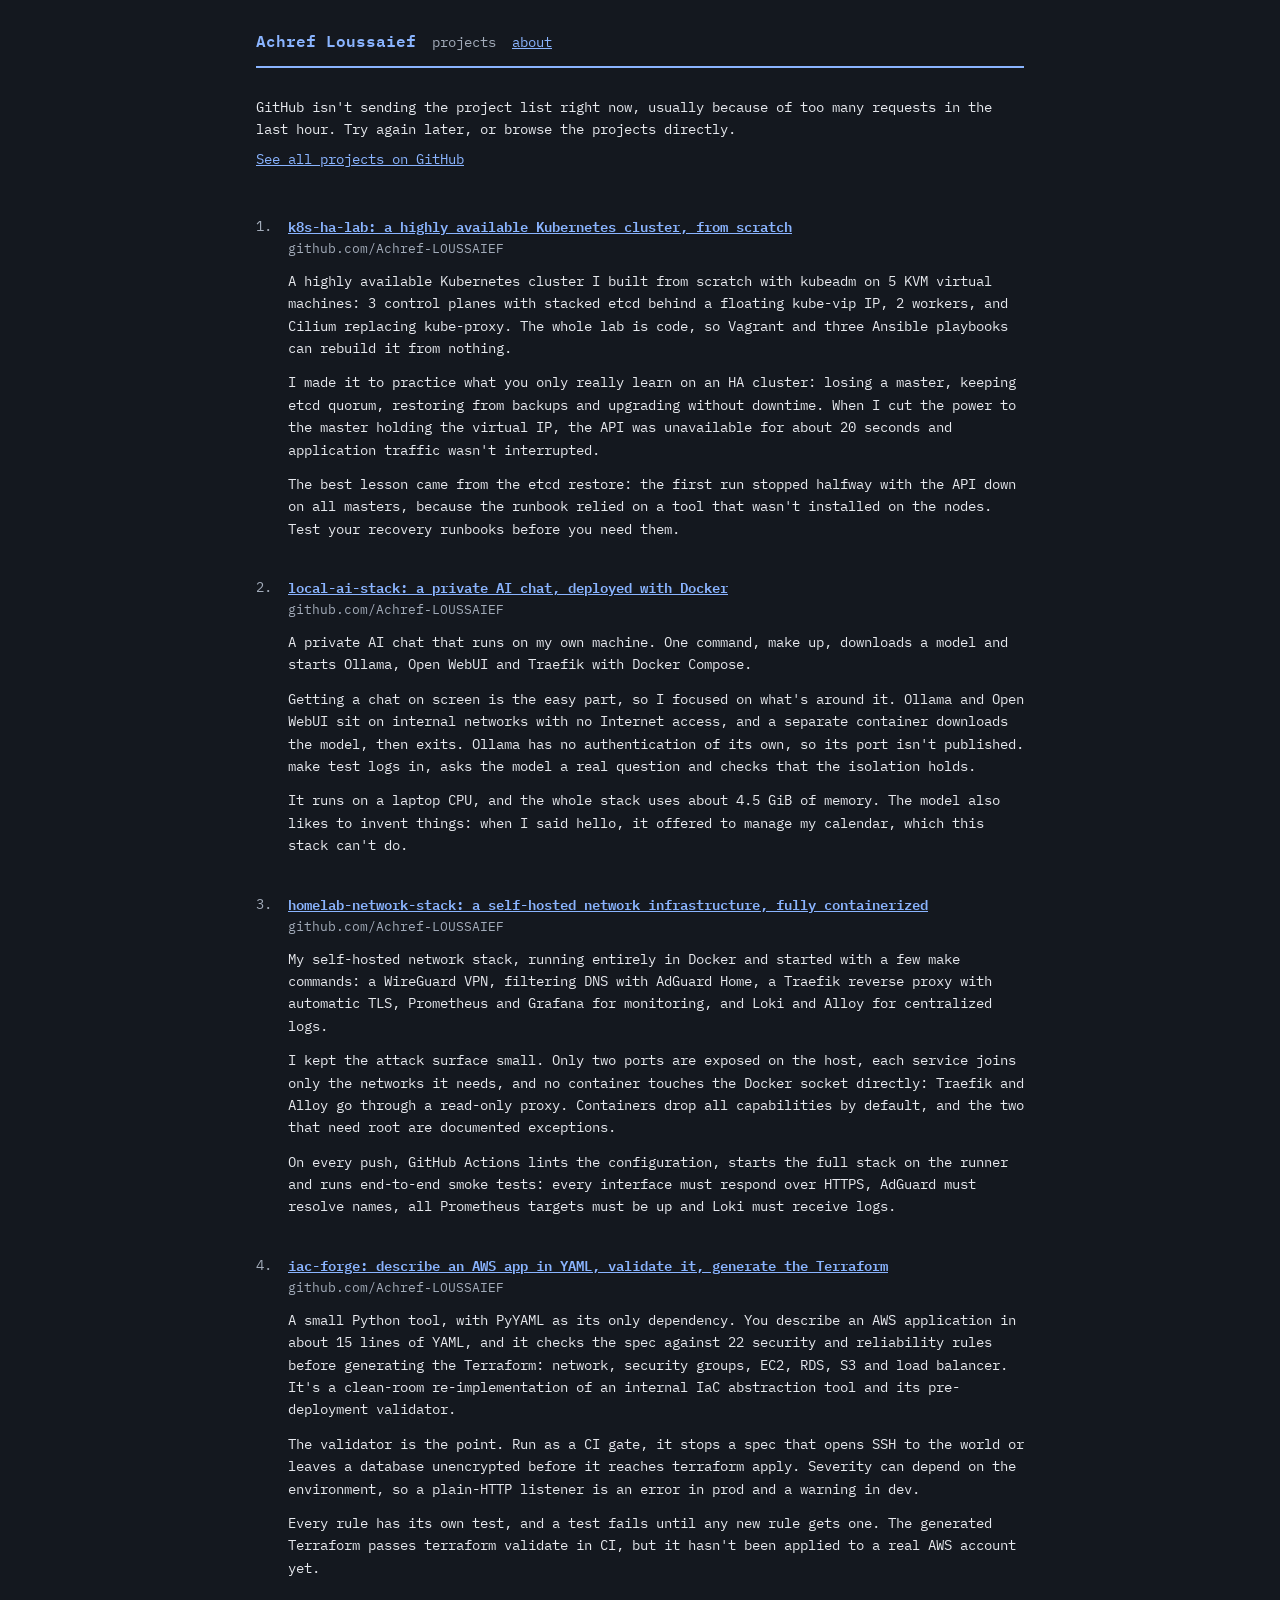
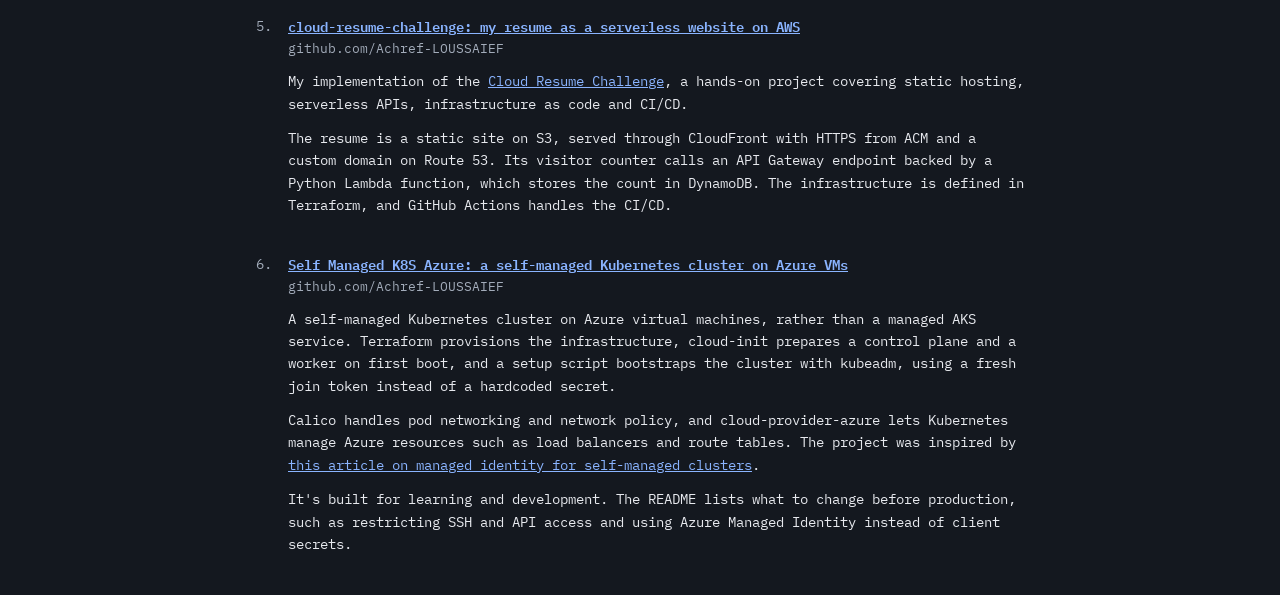
<file: index.html>
<!doctype html>
<html lang="en">
<head>
<meta charset="utf-8">
<meta name="viewport" content="width=device-width, initial-scale=1">
<title>Achref Loussaief: projects</title>
<meta name="description" content="Projects by Achref Loussaief, with notes on what each one does.">
<meta name="theme-color" content="#14181f">
<link rel="preconnect" href="https://fonts.googleapis.com">
<link rel="preconnect" href="https://fonts.gstatic.com" crossorigin>
<link href="https://fonts.googleapis.com/css2?family=IBM+Plex+Mono:wght@400;600&display=swap" rel="stylesheet">
<link rel="stylesheet" href="style.css">
</head>
<body>

<!--
  ========================================================================
  WRITE YOUR PROJECT EXPLANATIONS HERE
  ========================================================================
  Your repos appear on the page automatically. This list is only for the
  words you want to add. Copy this block inside the template below, once
  per project, and use the repo name exactly as it appears on GitHub:

      <section data-repo="my-repo-name" data-tagline="one line on what it does">
        <p>What the project does and why you made it.</p>
        <p>What you learned, or what you'd like to add next.</p>
      </section>

  The tagline is optional. It appears after the repo name in the title.

  Projects you explain here appear first, in the order you write them.
  All the others follow, starting with the most recently updated.

  To hide a repo from the page, add this line instead:

      <section data-repo="my-repo-name" data-hide></section>
  ========================================================================
-->
<template id="project-notes">

  <section data-repo="k8s-ha-lab" data-tagline="a highly available Kubernetes cluster, from scratch">
    <p>A highly available Kubernetes cluster I built from scratch with kubeadm on 5 KVM virtual machines: 3 control planes with stacked etcd behind a floating kube-vip IP, 2 workers, and Cilium replacing kube-proxy. The whole lab is code, so Vagrant and three Ansible playbooks can rebuild it from nothing.</p>
    <p>I made it to practice what you only really learn on an HA cluster: losing a master, keeping etcd quorum, restoring from backups and upgrading without downtime. When I cut the power to the master holding the virtual IP, the API was unavailable for about 20 seconds and application traffic wasn't interrupted.</p>
    <p>The best lesson came from the etcd restore: the first run stopped halfway with the API down on all masters, because the runbook relied on a tool that wasn't installed on the nodes. Test your recovery runbooks before you need them.</p>
  </section>

  <section data-repo="local-ai-stack" data-tagline="a private AI chat, deployed with Docker">
    <p>A private AI chat that runs on my own machine. One command, make up, downloads a model and starts Ollama, Open WebUI and Traefik with Docker Compose.</p>
    <p>Getting a chat on screen is the easy part, so I focused on what's around it. Ollama and Open WebUI sit on internal networks with no Internet access, and a separate container downloads the model, then exits. Ollama has no authentication of its own, so its port isn't published. make test logs in, asks the model a real question and checks that the isolation holds.</p>
    <p>It runs on a laptop CPU, and the whole stack uses about 4.5 GiB of memory. The model also likes to invent things: when I said hello, it offered to manage my calendar, which this stack can't do.</p>
  </section>

  <section data-repo="homelab-network-stack" data-tagline="a self-hosted network infrastructure, fully containerized">
    <p>My self-hosted network stack, running entirely in Docker and started with a few make commands: a WireGuard VPN, filtering DNS with AdGuard Home, a Traefik reverse proxy with automatic TLS, Prometheus and Grafana for monitoring, and Loki and Alloy for centralized logs.</p>
    <p>I kept the attack surface small. Only two ports are exposed on the host, each service joins only the networks it needs, and no container touches the Docker socket directly: Traefik and Alloy go through a read-only proxy. Containers drop all capabilities by default, and the two that need root are documented exceptions.</p>
    <p>On every push, GitHub Actions lints the configuration, starts the full stack on the runner and runs end-to-end smoke tests: every interface must respond over HTTPS, AdGuard must resolve names, all Prometheus targets must be up and Loki must receive logs.</p>
  </section>

  <section data-repo="iac-forge" data-tagline="describe an AWS app in YAML, validate it, generate the Terraform">
    <p>A small Python tool, with PyYAML as its only dependency. You describe an AWS application in about 15 lines of YAML, and it checks the spec against 22 security and reliability rules before generating the Terraform: network, security groups, EC2, RDS, S3 and load balancer. It's a clean-room re-implementation of an internal IaC abstraction tool and its pre-deployment validator.</p>
    <p>The validator is the point. Run as a CI gate, it stops a spec that opens SSH to the world or leaves a database unencrypted before it reaches terraform apply. Severity can depend on the environment, so a plain-HTTP listener is an error in prod and a warning in dev.</p>
    <p>Every rule has its own test, and a test fails until any new rule gets one. The generated Terraform passes terraform validate in CI, but it hasn't been applied to a real AWS account yet.</p>
  </section>

  <section data-repo="cloud-resume-challenge" data-tagline="my resume as a serverless website on AWS">
    <p>My implementation of the <a href="https://cloudresumechallenge.dev/docs/the-challenge/aws/">Cloud Resume Challenge</a>, a hands-on project covering static hosting, serverless APIs, infrastructure as code and CI/CD.</p>
    <p>The resume is a static site on S3, served through CloudFront with HTTPS from ACM and a custom domain on Route 53. Its visitor counter calls an API Gateway endpoint backed by a Python Lambda function, which stores the count in DynamoDB. The infrastructure is defined in Terraform, and GitHub Actions handles the CI/CD.</p>
  </section>

  <section data-repo="Self_Managed_K8S_Azure" data-tagline="a self-managed Kubernetes cluster on Azure VMs">
    <p>A self-managed Kubernetes cluster on Azure virtual machines, rather than a managed AKS service. Terraform provisions the infrastructure, cloud-init prepares a control plane and a worker on first boot, and a setup script bootstraps the cluster with kubeadm, using a fresh join token instead of a hardcoded secret.</p>
    <p>Calico handles pod networking and network policy, and cloud-provider-azure lets Kubernetes manage Azure resources such as load balancers and route tables. The project was inspired by <a href="https://medium.com/@nabil.abdi/managed-identity-for-self-managed-kubernetes-cluster-in-azure-1f0511d6a527">this article on managed identity for self-managed clusters</a>.</p>
    <p>It's built for learning and development. The README lists what to change before production, such as restricting SSH and API access and using Azure Managed Identity instead of client secrets.</p>
  </section>

</template>

<div class="page">
  <header>
    <!-- Edit your name here -->
    <h1>Achref Loussaief</h1>
    <span class="here" aria-current="page">projects</span>
    <a href="about.html">about</a>
  </header>

  <main>
    <p class="status" id="status" aria-live="polite">Loading projects from GitHub…</p>
    <div id="projects"></div>
  </main>
</div>

<script>
  const USERNAME = "Achref-LOUSSAIEF";
  const PROFILE_URL = "https://github.com/" + USERNAME;
  const CACHE_KEY = "repos:" + USERNAME;
  const CACHE_LIFETIME = 60 * 60 * 1000; // GitHub limits how often a visitor can ask, so reuse answers for an hour

  const status = document.getElementById("status");
  const list = document.getElementById("projects");

  function el(tag, props, ...children) {
    const node = Object.assign(document.createElement(tag), props || {});
    node.append(...children);
    return node;
  }

  function monthYear(date) {
    return date.toLocaleDateString("en-US", { month: "short", year: "numeric" });
  }

  function readCache() {
    try { return JSON.parse(localStorage.getItem(CACHE_KEY)); } catch (e) { return null; }
  }

  function writeCache(repos) {
    try { localStorage.setItem(CACHE_KEY, JSON.stringify({ savedAt: Date.now(), repos })); } catch (e) { /* the page works without it */ }
  }

  async function fetchRepos() {
    const repos = [];
    for (let page = 1; ; page++) {
      const response = await fetch(
        "https://api.github.com/users/" + USERNAME + "/repos?per_page=100&sort=pushed&page=" + page,
        { headers: { Accept: "application/vnd.github+json" } }
      );
      if (!response.ok) throw new Error("GitHub responded with " + response.status);
      const batch = await response.json();
      for (const r of batch) {
        repos.push({
          name: r.name,
          description: r.description,
          url: r.html_url,
          homepage: r.homepage,
          language: r.language,
          stars: r.stargazers_count,
          fork: r.fork,
          archived: r.archived,
          pushed: r.pushed_at
        });
      }
      if (batch.length < 100) return repos;
    }
  }

  async function loadRepos() {
    const cached = readCache();
    if (cached && Date.now() - cached.savedAt < CACHE_LIFETIME) return cached.repos;
    try {
      const repos = await fetchRepos();
      writeCache(repos);
      return repos;
    } catch (error) {
      if (cached) return cached.repos;
      throw error;
    }
  }

  function readNotes() {
    const notes = new Map();
    document.getElementById("project-notes").content.querySelectorAll("[data-repo]").forEach((section) => {
      notes.set(section.dataset.repo.trim().toLowerCase(), section);
    });
    return notes;
  }

  function isWebAddress(value) {
    return /^https?:\/\//i.test(value || "");
  }

  function renderProject(repo, note, position) {
    const hasWords = note && note.textContent.trim();
    const tagline = note && note.dataset.tagline ? note.dataset.tagline.trim() : "";
    const title = tagline ? repo.name + ": " + tagline : repo.name;

    // Facts are separated by " | ", and a link can be one of them
    const facts = el("p", { className: "facts" });
    const parts = [];
    if (repo.pushed) parts.push("updated " + monthYear(new Date(repo.pushed)));
    if (repo.language) parts.push(repo.language);
    if (repo.stars > 0) parts.push(repo.stars + (repo.stars === 1 ? " star" : " stars"));
    if (repo.archived) parts.push("archived");
    parts.push("github.com/" + USERNAME);
    if (isWebAddress(repo.homepage)) parts.push(el("a", { href: repo.homepage, textContent: "live site" }));
    parts.forEach((part, i) => facts.append(i ? " | " : "", part));

    const words = el("div", { className: "note" });
    if (hasWords) words.append(...Array.from(note.childNodes, (n) => n.cloneNode(true)));
    else if (repo.description) words.append(el("p", { textContent: repo.description }));

    return el("article", { className: "project" },
      el("span", { className: "rank", textContent: position + "." }),
      el("div", null,
        el("h2", null, el("a", { href: repo.url, textContent: title })),
        facts,
        words
      )
    );
  }

  function showFailure(notes) {
    status.textContent = "";
    list.append(el("div", { className: "message" },
      el("p", { textContent: "GitHub isn't sending the project list right now, usually because of too many requests in the last hour. Try again later, or browse the projects directly." }),
      el("p", null, el("a", { href: PROFILE_URL + "?tab=repositories", textContent: "See all projects on GitHub" }))
    ));
    let position = 1;
    notes.forEach((note) => {
      if (note.hasAttribute("data-hide")) return;
      const name = note.dataset.repo.trim();
      list.append(renderProject({ name, url: PROFILE_URL + "/" + name }, note, position++));
    });
  }

  async function start() {
    const notes = readNotes();
    let repos;
    try {
      repos = await loadRepos();
    } catch (error) {
      console.warn(error);
      showFailure(notes);
      return;
    }

    const ownSite = (USERNAME + ".github.io").toLowerCase();
    const visible = repos.filter((r) => {
      const key = r.name.toLowerCase();
      if (r.fork || key === ownSite) return false;
      const note = notes.get(key);
      return !(note && note.hasAttribute("data-hide"));
    });

    if (!visible.length) {
      status.textContent = "No public projects yet.";
      return;
    }

    const known = new Set(repos.map((r) => r.name.toLowerCase()));
    notes.forEach((note, key) => {
      if (!known.has(key)) console.warn('No public repo is called "' + note.dataset.repo + '". Check the name in your notes.');
    });

    const order = Array.from(notes.keys());
    const rank = (r) => {
      const i = order.indexOf(r.name.toLowerCase());
      return i === -1 ? order.length : i;
    };
    visible.sort((a, b) => rank(a) - rank(b) || new Date(b.pushed) - new Date(a.pushed));

    status.textContent = "";
    visible.forEach((repo, i) => list.append(renderProject(repo, notes.get(repo.name.toLowerCase()), i + 1)));
  }

  start();
</script>
</body>
</html>
</file>
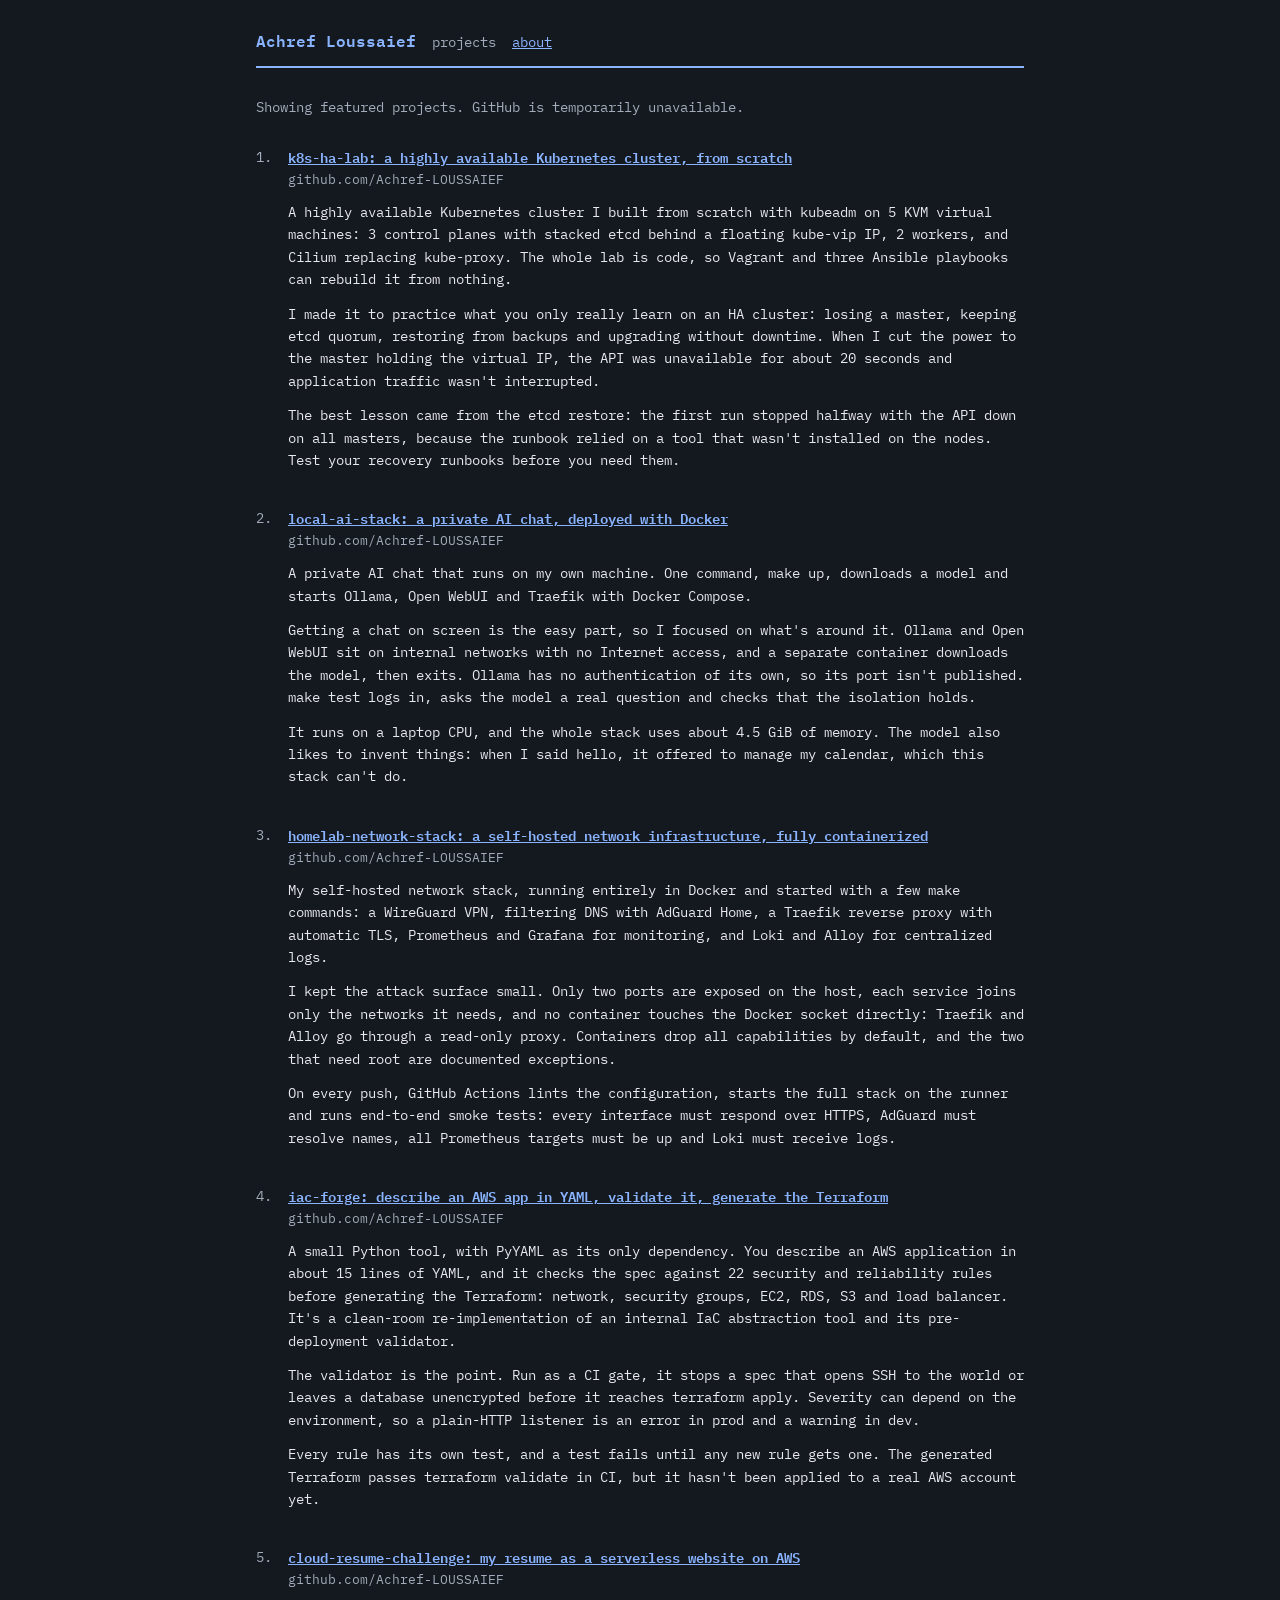
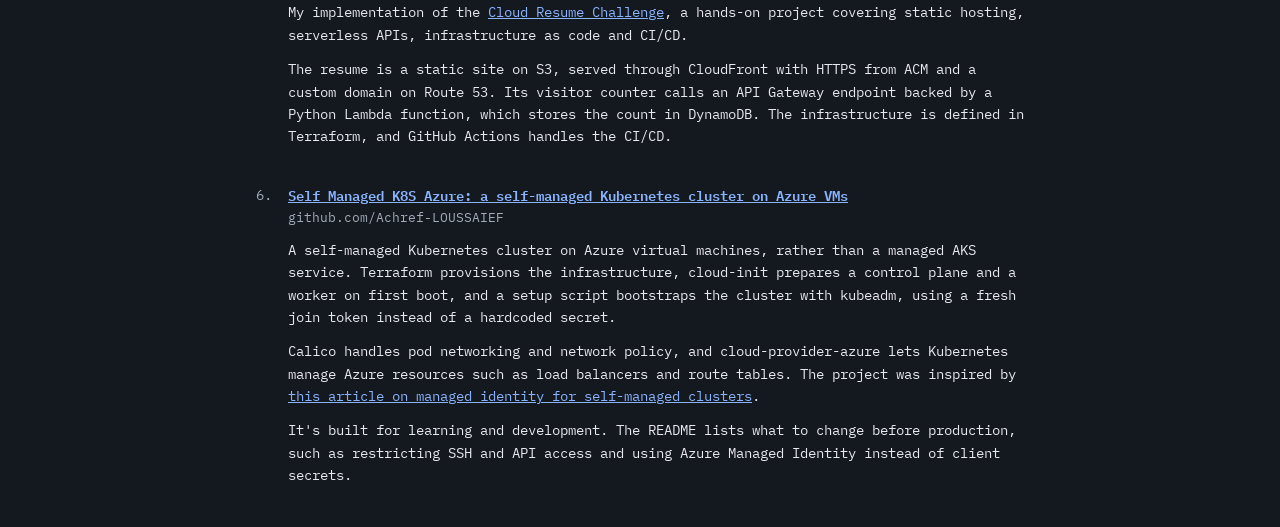
<file: about.html>
<!doctype html>
<html lang="en">
<head>
<meta charset="utf-8">
<meta name="viewport" content="width=device-width, initial-scale=1">
<title>Achref Loussaief: projects</title>
<meta name="description" content="Projects by Achref Loussaief, with notes on what each one does.">
<meta name="theme-color" content="#14181f">
<link rel="preconnect" href="https://fonts.googleapis.com">
<link rel="preconnect" href="https://fonts.gstatic.com" crossorigin>
<link href="https://fonts.googleapis.com/css2?family=IBM+Plex+Mono:wght@400;600&display=swap" rel="stylesheet">
<link rel="stylesheet" href="style.css">
</head>
<body>

<template id="project-notes">

  <section data-repo="k8s-ha-lab" data-tagline="a highly available Kubernetes cluster, from scratch">
    <p>A highly available Kubernetes cluster I built from scratch with kubeadm on 5 KVM virtual machines: 3 control planes with stacked etcd behind a floating kube-vip IP, 2 workers, and Cilium replacing kube-proxy. The whole lab is code, so Vagrant and three Ansible playbooks can rebuild it from nothing.</p>
    <p>I made it to practice what you only really learn on an HA cluster: losing a master, keeping etcd quorum, restoring from backups and upgrading without downtime. When I cut the power to the master holding the virtual IP, the API was unavailable for about 20 seconds and application traffic wasn't interrupted.</p>
    <p>The best lesson came from the etcd restore: the first run stopped halfway with the API down on all masters, because the runbook relied on a tool that wasn't installed on the nodes. Test your recovery runbooks before you need them.</p>
  </section>

  <section data-repo="local-ai-stack" data-tagline="a private AI chat, deployed with Docker">
    <p>A private AI chat that runs on my own machine. One command, make up, downloads a model and starts Ollama, Open WebUI and Traefik with Docker Compose.</p>
    <p>Getting a chat on screen is the easy part, so I focused on what's around it. Ollama and Open WebUI sit on internal networks with no Internet access, and a separate container downloads the model, then exits. Ollama has no authentication of its own, so its port isn't published. make test logs in, asks the model a real question and checks that the isolation holds.</p>
    <p>It runs on a laptop CPU, and the whole stack uses about 4.5 GiB of memory. The model also likes to invent things: when I said hello, it offered to manage my calendar, which this stack can't do.</p>
  </section>

  <section data-repo="homelab-network-stack" data-tagline="a self-hosted network infrastructure, fully containerized">
    <p>My self-hosted network stack, running entirely in Docker and started with a few make commands: a WireGuard VPN, filtering DNS with AdGuard Home, a Traefik reverse proxy with automatic TLS, Prometheus and Grafana for monitoring, and Loki and Alloy for centralized logs.</p>
    <p>I kept the attack surface small. Only two ports are exposed on the host, each service joins only the networks it needs, and no container touches the Docker socket directly: Traefik and Alloy go through a read-only proxy. Containers drop all capabilities by default, and the two that need root are documented exceptions.</p>
    <p>On every push, GitHub Actions lints the configuration, starts the full stack on the runner and runs end-to-end smoke tests: every interface must respond over HTTPS, AdGuard must resolve names, all Prometheus targets must be up and Loki must receive logs.</p>
  </section>

  <section data-repo="iac-forge" data-tagline="describe an AWS app in YAML, validate it, generate the Terraform">
    <p>A small Python tool, with PyYAML as its only dependency. You describe an AWS application in about 15 lines of YAML, and it checks the spec against 22 security and reliability rules before generating the Terraform: network, security groups, EC2, RDS, S3 and load balancer. It's a clean-room re-implementation of an internal IaC abstraction tool and its pre-deployment validator.</p>
    <p>The validator is the point. Run as a CI gate, it stops a spec that opens SSH to the world or leaves a database unencrypted before it reaches terraform apply. Severity can depend on the environment, so a plain-HTTP listener is an error in prod and a warning in dev.</p>
    <p>Every rule has its own test, and a test fails until any new rule gets one. The generated Terraform passes terraform validate in CI, but it hasn't been applied to a real AWS account yet.</p>
  </section>

  <section data-repo="cloud-resume-challenge" data-tagline="my resume as a serverless website on AWS">
    <p>My implementation of the <a href="https://cloudresumechallenge.dev/docs/the-challenge/aws/">Cloud Resume Challenge</a>, a hands-on project covering static hosting, serverless APIs, infrastructure as code and CI/CD.</p>
    <p>The resume is a static site on S3, served through CloudFront with HTTPS from ACM and a custom domain on Route 53. Its visitor counter calls an API Gateway endpoint backed by a Python Lambda function, which stores the count in DynamoDB. The infrastructure is defined in Terraform, and GitHub Actions handles the CI/CD.</p>
  </section>

  <section data-repo="Self_Managed_K8S_Azure" data-tagline="a self-managed Kubernetes cluster on Azure VMs">
    <p>A self-managed Kubernetes cluster on Azure virtual machines, rather than a managed AKS service. Terraform provisions the infrastructure, cloud-init prepares a control plane and a worker on first boot, and a setup script bootstraps the cluster with kubeadm, using a fresh join token instead of a hardcoded secret.</p>
    <p>Calico handles pod networking and network policy, and cloud-provider-azure lets Kubernetes manage Azure resources such as load balancers and route tables. The project was inspired by <a href="https://medium.com/@nabil.abdi/managed-identity-for-self-managed-kubernetes-cluster-in-azure-1f0511d6a527">this article on managed identity for self-managed clusters</a>.</p>
    <p>It's built for learning and development. The README lists what to change before production, such as restricting SSH and API access and using Azure Managed Identity instead of client secrets.</p>
  </section>

</template>

<div class="page">
  <header>
    <!-- Edit your name here -->
    <h1>Achref Loussaief</h1>
    <span class="here" aria-current="page">projects</span>
    <a href="about.html">about</a>
  </header>

  <main>
    <p class="status" id="status" aria-live="polite">Loading projects from GitHub…</p>
    <div id="projects"></div>
  </main>
</div>

<script>
  const USERNAME = "Achref-LOUSSAIEF";
  const PROFILE_URL = "https://github.com/" + USERNAME;
  const CACHE_KEY = "repos:" + USERNAME;
  const CACHE_LIFETIME = 60 * 60 * 1000; // GitHub limits how often a visitor can ask, so reuse answers for an hour

  const status = document.getElementById("status");
  const list = document.getElementById("projects");

  function el(tag, props, ...children) {
    const node = Object.assign(document.createElement(tag), props || {});
    node.append(...children);
    return node;
  }

  function monthYear(date) {
    return date.toLocaleDateString("en-US", { month: "short", year: "numeric" });
  }

  function readCache() {
    try { return JSON.parse(localStorage.getItem(CACHE_KEY)); } catch (e) { return null; }
  }

  function writeCache(repos) {
    try { localStorage.setItem(CACHE_KEY, JSON.stringify({ savedAt: Date.now(), repos })); } catch (e) { /* the page works without it */ }
  }

  async function fetchRepos() {
    const repos = [];
    for (let page = 1; ; page++) {
      const response = await fetch(
        "https://api.github.com/users/" + USERNAME + "/repos?per_page=100&sort=pushed&page=" + page,
        { headers: { Accept: "application/vnd.github+json" } }
      );
      if (!response.ok) throw new Error("GitHub responded with " + response.status);
      const batch = await response.json();
      for (const r of batch) {
        repos.push({
          name: r.name,
          description: r.description,
          url: r.html_url,
          homepage: r.homepage,
          language: r.language,
          stars: r.stargazers_count,
          fork: r.fork,
          archived: r.archived,
          pushed: r.pushed_at
        });
      }
      if (batch.length < 100) return repos;
    }
  }

  async function loadRepos() {
    const cached = readCache();
    if (cached && Date.now() - cached.savedAt < CACHE_LIFETIME) return cached.repos;
    try {
      const repos = await fetchRepos();
      writeCache(repos);
      return repos;
    } catch (error) {
      if (cached) return cached.repos;
      throw error;
    }
  }

  function readNotes() {
    const notes = new Map();
    document.getElementById("project-notes").content.querySelectorAll("[data-repo]").forEach((section) => {
      notes.set(section.dataset.repo.trim().toLowerCase(), section);
    });
    return notes;
  }

  function isWebAddress(value) {
    return /^https?:\/\//i.test(value || "");
  }

  function renderProject(repo, note, position) {
    const hasWords = note && note.textContent.trim();
    const tagline = note && note.dataset.tagline ? note.dataset.tagline.trim() : "";
    const title = tagline ? repo.name + ": " + tagline : repo.name;

    // Facts are separated by " | ", and a link can be one of them
    const facts = el("p", { className: "facts" });
    const parts = [];
    if (repo.pushed) parts.push("updated " + monthYear(new Date(repo.pushed)));
    if (repo.language) parts.push(repo.language);
    if (repo.stars > 0) parts.push(repo.stars + (repo.stars === 1 ? " star" : " stars"));
    if (repo.archived) parts.push("archived");
    parts.push("github.com/" + USERNAME);
    if (isWebAddress(repo.homepage)) parts.push(el("a", { href: repo.homepage, textContent: "live site" }));
    parts.forEach((part, i) => facts.append(i ? " | " : "", part));

    const words = el("div", { className: "note" });
    if (hasWords) words.append(...Array.from(note.childNodes, (n) => n.cloneNode(true)));
    else if (repo.description) words.append(el("p", { textContent: repo.description }));

    return el("article", { className: "project" },
      el("span", { className: "rank", textContent: position + "." }),
      el("div", null,
        el("h2", null, el("a", { href: repo.url, textContent: title })),
        facts,
        words
      )
    );
  }

  function showFailure(notes) {
    status.textContent = "";
    list.append(el("div", { className: "message" },
      el("p", { textContent: "GitHub isn't sending the project list right now, usually because of too many requests in the last hour. Try again later, or browse the projects directly." }),
      el("p", null, el("a", { href: PROFILE_URL + "?tab=repositories", textContent: "See all projects on GitHub" }))
    ));
    let position = 1;
    notes.forEach((note) => {
      if (note.hasAttribute("data-hide")) return;
      const name = note.dataset.repo.trim();
      list.append(renderProject({ name, url: PROFILE_URL + "/" + name }, note, position++));
    });
  }

  function renderRepos(repos, notes) {
    const ownSite = (USERNAME + ".github.io").toLowerCase();

    const visible = repos.filter((r) => {
      const key = r.name.toLowerCase();
      if (r.fork || key === ownSite) return false;

      const note = notes.get(key);
      return !(note && note.hasAttribute("data-hide"));
    });

    const order = Array.from(notes.keys());

    const rank = (r) => {
      const i = order.indexOf(r.name.toLowerCase());
      return i === -1 ? order.length : i;
    };

    visible.sort((a, b) =>
      rank(a) - rank(b) ||
      new Date(b.pushed) - new Date(a.pushed)
    );

    list.replaceChildren();

    if (!visible.length) {
      status.textContent = "No public projects yet.";
      return;
    }

    status.textContent = "";

    visible.forEach((repo, i) => {
      list.append(
        renderProject(
          repo,
          notes.get(repo.name.toLowerCase()),
          i + 1
        )
      );
    });
  }

  function renderFeaturedProjects(notes) {
    list.replaceChildren();
    status.textContent = "";

    let position = 1;

    notes.forEach((note) => {
      if (note.hasAttribute("data-hide")) return;

      const name = note.dataset.repo.trim();

      list.append(
        renderProject({
          name,
          url: PROFILE_URL + "/" + name
        }, note, position++)
      );
    });
  }

  async function start() {
    const notes = readNotes();
    const cached = readCache();

    // Show cached projects immediately, even if expired.
    if (cached && Array.isArray(cached.repos)) {
      renderRepos(cached.repos, notes);
    } else {
      // First-time visitor: show documented projects immediately.
      renderFeaturedProjects(notes);
    }

    // Don't make another request if the cache is still fresh.
    if (
      cached &&
      Date.now() - cached.savedAt < CACHE_LIFETIME
    ) {
      return;
    }

    // Refresh GitHub data in the background.
    try {
      const repos = await fetchRepos();

      writeCache(repos);
      renderRepos(repos, notes);

    } catch (error) {
      console.warn("GitHub refresh failed:", error);

      // Keep whatever is already displayed.
      if (!cached) {
        status.textContent =
          "Showing featured projects. GitHub is temporarily unavailable.";
      }
    }
  }

  start();
</script>
</body>
</html>
</file>
<file: style.css>
:root {
  color-scheme: dark;
  --paper: #14181f;
  --ink: #e7e9ee;
  --muted: #a3acba;
  --accent: #8ab4ff;
  --accent-hover: #b9d2ff;
}

* { box-sizing: border-box; }
html { -webkit-text-size-adjust: 100%; }
body {
  margin: 0;
  background: var(--paper);
  color: var(--ink);
  font-family: "IBM Plex Mono", Menlo, Consolas, monospace;
  font-size: 14px;
  line-height: 1.6;
}
a { color: var(--accent); }
a:hover { color: var(--accent-hover); }
:focus-visible { outline: 2px solid var(--ink); outline-offset: 2px; }

.page { max-width: 50rem; margin: 0 auto; padding: 28px 16px 40px; }

header {
  display: flex;
  flex-wrap: wrap;
  align-items: baseline;
  gap: 4px 16px;
  padding-bottom: 12px;
  border-bottom: 2px solid var(--accent);
}
h1 { margin: 0; font-size: 16px; font-weight: 600; color: var(--accent); }
.here { color: var(--muted); }

#projects { display: flex; flex-direction: column; gap: 36px; padding-top: 28px; }
.status { margin: 28px 0 0; color: var(--muted); }
.status:empty { display: none; }

.project { display: grid; grid-template-columns: 2.5ch minmax(0, 1fr); gap: 0 1.5ch; }
.rank { color: var(--muted); }
h2 { margin: 0; font-size: 14px; font-weight: 600; line-height: 1.5; overflow-wrap: anywhere; }
.facts { margin: 2px 0 0; font-size: 12.5px; color: var(--muted); overflow-wrap: anywhere; }
.note { margin-top: 12px; }
.note:empty { display: none; }
.note p { margin: 0 0 12px; }
.note > :last-child { margin-bottom: 0; }
.note img { max-width: 100%; height: auto; }
.note pre { overflow-x: auto; }

.message p { margin: 0 0 8px; }

.about { padding-top: 28px; }
.about h2 { color: var(--accent); margin: 28px 0 8px; }
.about h2:first-child { margin-top: 0; }
.about p { margin: 0 0 12px; }
.about ul { margin: 0; padding: 0; list-style: none; }
.about li { margin-bottom: 4px; }
.about img { max-width: 100%; height: auto; }
</file>
